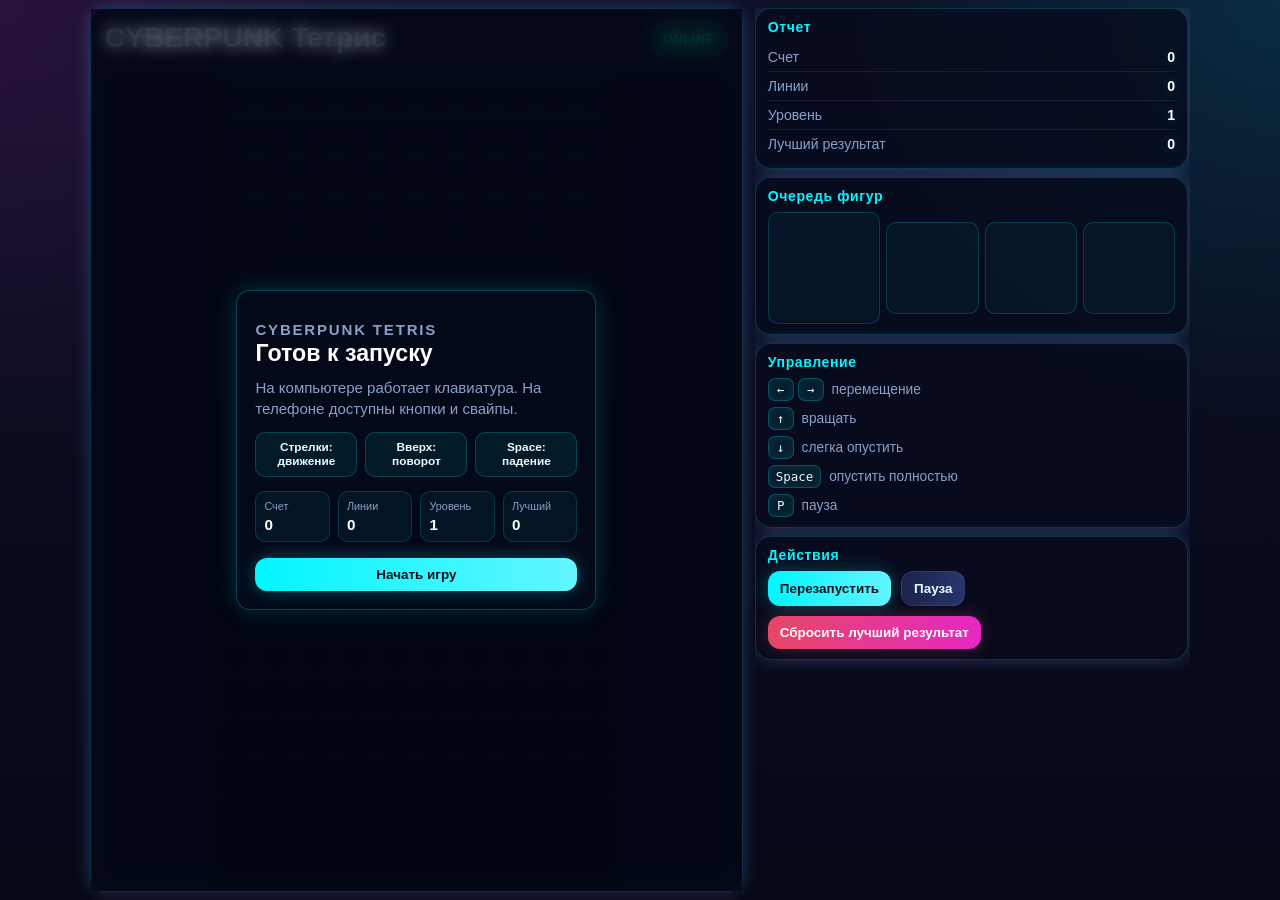
<file: index.html>
<!DOCTYPE html>
<html lang="ru">
<head>
  <meta charset="UTF-8" />
  <meta name="viewport" content="width=device-width, initial-scale=1.0, viewport-fit=cover" />
  <meta name="theme-color" content="#060816" />
  <meta name="apple-mobile-web-app-capable" content="yes" />
  <meta name="apple-mobile-web-app-title" content="Cyberpunk Tetris" />
  <meta name="apple-mobile-web-app-status-bar-style" content="black-translucent" />
  <title>Cyberpunk Тетрис</title>
  <link rel="manifest" href="manifest.json" />
  <link rel="icon" type="image/png" sizes="32x32" href="assets/favicon-32x32.png" />
  <link rel="icon" type="image/png" sizes="192x192" href="assets/icon-192x192.png" />
  <link rel="apple-touch-icon" sizes="180x180" href="assets/apple-touch-icon.png" />
  <link rel="stylesheet" href="style.css" />
</head>
<body>
  <div class="noise"></div>
  <main class="app">
    <section class="game-panel">
      <div class="panel-header">
        <div>
          <h1>CYBERPUNK Тетрис</h1>
        </div>
        <div class="status" id="status">ONLINE</div>
      </div>
        
      <section class="mobile-hud">
          <div class="mobile-stats">
            <div class="mini-stat">
              <span>Счет</span>
              <strong id="scoreMobile">0</strong>
            </div>
            <div class="mini-stat">
              <span>Уровень</span>
              <strong id="levelMobile">1</strong>
            </div>
            <div class="mini-stat">
              <span>Линии</span>
              <strong id="linesMobile">0</strong>
            </div>
          </div>

          <div class="mobile-hud-row">
            <div class="mobile-piece-box">
              <span class="mobile-next-label">След.</span>
              <canvas id="nextPieceMobile" data-next-index="0" data-preview-block-size="18" width="88" height="88"></canvas>
            </div>

            <div class="mobile-actions">
              <button id="mobileRestartBtn" class="mobile-icon-btn" type="button" aria-label="Перезапустить">↺</button>
              <button id="mobilePauseBtn" class="mobile-icon-btn" type="button" aria-label="Пауза">⏸</button>
            </div>
          </div>
      </section>
      
      <div class="canvas-wrap">
        <canvas id="game" width="300" height="600"></canvas>
        <div class="scanlines"></div>
      </div>

      <section class="touch-controls" aria-label="Сенсорное управление">
        <button class="touch-btn" type="button" data-action="left" aria-label="Влево" title="Влево">←</button>
        <button class="touch-btn" type="button" data-action="rotate" aria-label="Повернуть" title="Повернуть">↻</button>
        <button class="touch-btn" type="button" data-action="right" aria-label="Вправо" title="Вправо">→</button>
        <button class="touch-btn" type="button" data-action="soft-drop" aria-label="Опустить" title="Опустить">↓</button>
        <button class="touch-btn touch-btn-strong" type="button" data-action="hard-drop" aria-label="Бросить вниз" title="Бросить вниз">⇩</button>
      </section>

      <div class="game-effects" id="gameEffects" aria-hidden="true"></div>
      <div class="feedback-pop" id="feedbackPop" aria-live="polite"></div>

      <section class="game-overlay" id="gameOverlay" aria-live="polite">
        <div class="overlay-panel">
          <p class="overlay-kicker" id="overlayKicker">CYBERPUNK TETRIS</p>
          <h2 id="overlayTitle">Готов к запуску</h2>
          <p id="overlayMessage">Клавиатура на компьютере; кнопки и свайпы на телефоне.</p>
          <div class="overlay-hints" id="overlayHints" aria-label="Подсказки управления">
            <span>Кнопки снизу</span>
            <span>Тап: мягко вниз</span>
            <span>Свайп вверх: поворот</span>
          </div>

          <div class="overlay-scoreboard" id="overlayScoreboard">
            <div>
              <span>Счет</span>
              <strong id="overlayScore">0</strong>
            </div>
            <div>
              <span>Линии</span>
              <strong id="overlayLines">0</strong>
            </div>
            <div>
              <span>Уровень</span>
              <strong id="overlayLevel">1</strong>
            </div>
            <div>
              <span>Лучший</span>
              <strong id="overlayBest">0</strong>
            </div>
          </div>

          <div class="overlay-actions">
            <button id="overlayPrimaryBtn" class="btn btn-primary" type="button">Начать игру</button>
            <button id="overlayRestartBtn" class="btn btn-secondary" type="button">Заново</button>
          </div>
        </div>
      </section>
    </section>

    <aside class="sidebar">
      <section class="card stats-card">
        <h2>Отчет</h2>
        <div class="stat-row"><span>Счет</span><strong id="score">0</strong></div>
        <div class="stat-row"><span>Линии</span><strong id="lines">0</strong></div>
        <div class="stat-row"><span>Уровень</span><strong id="level">1</strong></div>
        <div class="stat-row"><span>Лучший результат</span><strong id="best">0</strong></div>
      </section>

      <section class="card next-card">
        <h2>Очередь фигур</h2>
        <div class="next-queue">
          <canvas id="nextPiece" data-next-index="0" data-preview-block-size="18" width="88" height="88"></canvas>
          <canvas data-next-index="1" data-preview-block-size="16" width="76" height="76"></canvas>
          <canvas data-next-index="2" data-preview-block-size="16" width="76" height="76"></canvas>
          <canvas data-next-index="3" data-preview-block-size="16" width="76" height="76"></canvas>
        </div>
      </section>

      <section class="card help-card">
        <h2>Управление</h2>
        <div class="controls">
          <div><kbd>←</kbd><kbd>→</kbd> перемещение</div>
          <div><kbd>↑</kbd> вращать</div>
          <div><kbd>↓</kbd> слегка опустить</div>
          <div><kbd>Space</kbd> опустить полностью</div>
          <div><kbd>P</kbd> пауза</div>
        </div>
      </section>

      <section class="card">
        <h2>Действия</h2>
        <div class="actions">
          <button id="restartBtn" class="btn btn-primary">Перезапустить</button>
          <button id="pauseBtn" class="btn btn-secondary">Пауза</button>
          <button id="clearBestBtn" class="btn btn-danger">Сбросить лучший результат</button>
        </div>
      </section>
    </aside>
  </main>

  <script src="script.js"></script>
</body>
</html>
</file>
<file: style.css>
* {
  box-sizing: border-box;
}

:root {
  --app-height: 100dvh;
  --bg-1: #060816;
  --bg-2: #0b1026;
  --panel: rgba(8, 12, 30, 0.82);
  --panel-border: rgba(0, 246, 255, 0.18);
  --text: #e7faff;
  --muted: #8aa0c8;
  --cyan: #00f6ff;
  --pink: #ff2bd6;
  --violet: #8b5cf6;
  --red: #ff4d6d;
  --green: #00ffa3;
  --shadow-cyan: 0 0 18px rgba(0, 246, 255, 0.18);
  --shadow-pink: 0 0 20px rgba(255, 43, 214, 0.14);
}

html, body {
  margin: 0;
  min-height: 100%;
  font-family: Inter, Arial, sans-serif;
  color: var(--text);
  background-color: var(--bg-1);
  background:
    radial-gradient(circle at top left, rgba(255, 43, 214, 0.12), transparent 30%),
    radial-gradient(circle at top right, rgba(0, 246, 255, 0.12), transparent 28%),
    linear-gradient(180deg, var(--bg-2), var(--bg-1));
  touch-action: manipulation;
}

body {
  margin: 0;
  min-height: 100vh;
  min-height: 100dvh;
  min-height: var(--app-height);
  display: flex;
  justify-content: center;
  overflow-x: hidden;
  overscroll-behavior: none;
}

.noise {
  position: fixed;
  inset: 0;
  pointer-events: none;
  opacity: 0.05;
  background-image:
    repeating-linear-gradient(
      0deg,
      rgba(255, 255, 255, 0.08) 0px,
      rgba(255, 255, 255, 0.08) 1px,
      transparent 1px,
      transparent 3px
    );
}

.app {
  width: min(1100px, calc(100% - 16px));
  height: calc(100vh - 16px);
  height: calc(100dvh - 16px);
  margin: 8px auto;
  display: grid;
  grid-template-columns: minmax(0, 1.2fr) minmax(320px, 0.8fr);
  gap: 12px;
  align-items: stretch;
}

.game-panel,
.card {
  position: relative;
  background: var(--panel);
  border: 1px solid var(--panel-border);
  border-radius: 16px;
  backdrop-filter: blur(12px);
  box-shadow: var(--shadow-cyan), var(--shadow-pink);
}

.game-panel {
  padding: 14px;
  display: flex;
  flex-direction: column;
  gap: 10px;
  min-height: 0;
}

.panel-header {
  display: flex;
  justify-content: space-between;
  align-items: flex-start;
  gap: 10px;
  margin-bottom: 10px;
  flex-shrink: 0;
}

.panel-header > div:first-child {
  min-width: 0;
  flex: 1;
}

.eyebrow {
  margin: 0 0 4px;
  color: var(--cyan);
  text-transform: uppercase;
  letter-spacing: 0.18em;
  font-size: 0.68rem;
}

h1 {
  margin: 0;
  font-size: clamp(1.35rem, 2.2vw, 2.1rem);
  line-height: 1.05;
  white-space: nowrap;
  color: #fff;
  text-shadow:
    0 0 8px rgba(0, 246, 255, 0.55),
    0 0 18px rgba(255, 43, 214, 0.4);
}

.status {
  flex-shrink: 0;
  align-self: flex-start;
  white-space: nowrap;
  padding: 8px 12px;
  border-radius: 999px;
  border: 1px solid rgba(0, 255, 163, 0.35);
  color: var(--green);
  background: rgba(0, 255, 163, 0.08);
  box-shadow: 0 0 16px rgba(0, 255, 163, 0.16);
  font-weight: 700;
  font-size: 0.76rem;
  letter-spacing: 0.08em;
}

.status.playing {
  color: #00ffa3;
  border-color: rgba(0, 255, 163, 0.35);
}

.status.paused {
  color: #facc15;
  border-color: rgba(250, 204, 21, 0.4);
}

.status.gameover {
  color: #ff4d6d;
  border-color: rgba(255, 77, 109, 0.4);
}

.canvas-wrap {
  position: relative;
  border-radius: 14px;
  overflow: hidden;
  border: 1px solid rgba(0, 246, 255, 0.2);
  display: flex;
  justify-content: center;
  align-items: center;
  flex: 1;
  min-height: 0;
  background: rgba(2, 6, 18, 0.72);
}

.canvas-wrap.haptic-soft {
  animation: hapticSoft 150ms ease-out;
}

.canvas-wrap.haptic-medium {
  animation: hapticMedium 190ms ease-out;
}

.canvas-wrap.haptic-strong {
  animation: hapticStrong 240ms ease-out;
}

.canvas-wrap.haptic-soft::after,
.canvas-wrap.haptic-medium::after,
.canvas-wrap.haptic-strong::after {
  content: "";
  position: absolute;
  inset: 0;
  z-index: 3;
  pointer-events: none;
  background: radial-gradient(circle at center, rgba(0, 246, 255, 0.22), transparent 58%);
  mix-blend-mode: screen;
  opacity: 0;
  animation: hapticGlow 240ms ease-out;
}

.canvas-wrap.haptic-strong::after {
  background:
    radial-gradient(circle at center, rgba(0, 255, 163, 0.24), transparent 48%),
    linear-gradient(180deg, rgba(255, 43, 214, 0.12), rgba(0, 246, 255, 0.12));
}

#game {
  display: block;
  height: 100%;
  width: auto;
  max-width: 100%;
  aspect-ratio: 1 / 2;
  background: linear-gradient(180deg, rgba(6, 10, 24, 0.98), rgba(2, 4, 12, 1));
  touch-action: manipulation;
}

.scanlines {
  position: absolute;
  inset: 0;
  pointer-events: none;
  background:
    repeating-linear-gradient(
      to bottom,
      rgba(255, 255, 255, 0.03) 0px,
      rgba(255, 255, 255, 0.03) 1px,
      transparent 2px,
      transparent 4px
    );
  mix-blend-mode: screen;
  opacity: 0.13;
}

.sidebar {
  display: grid;
  gap: 8px;
  align-content: start;
  grid-auto-rows: max-content;
  min-height: 0;
  overflow: auto;
  padding-right: 2px;
}

.card {
  padding: 10px 12px;
}

.card h2 {
  margin: 0 0 8px;
  font-size: 0.88rem;
  color: var(--cyan);
  letter-spacing: 0.04em;
}

.stat-row {
  display: flex;
  justify-content: space-between;
  gap: 12px;
  padding: 6px 0;
  border-bottom: 1px solid rgba(138, 160, 200, 0.12);
}

.stat-row:last-child {
  border-bottom: none;
}

.stat-row span {
  color: var(--muted);
  font-size: 0.88rem;
}

.stat-row strong {
  display: inline-block;
  color: #fff;
  text-shadow: 0 0 12px rgba(0, 246, 255, 0.25);
  font-size: 0.88rem;
}

.controls {
  display: grid;
  gap: 6px;
  color: var(--muted);
  font-size: 0.86rem;
}

kbd {
  display: inline-flex;
  align-items: center;
  justify-content: center;
  min-width: 26px;
  padding: 3px 7px;
  margin-right: 4px;
  border-radius: 7px;
  border: 1px solid rgba(0, 246, 255, 0.25);
  background: rgba(0, 246, 255, 0.08);
  color: var(--text);
  box-shadow: inset 0 0 10px rgba(0, 246, 255, 0.08);
  font-size: 0.78rem;
}

.actions {
  display: flex;
  flex-wrap: wrap;
  gap: 10px;
}

.btn {
  border: none;
  border-radius: 12px;
  padding: 9px 12px;
  font-weight: 700;
  font-size: 0.84rem;
  cursor: pointer;
  transition: transform 0.15s ease, box-shadow 0.15s ease, opacity 0.15s ease;
}

.btn:hover {
  transform: translateY(-1px);
}

.btn:active {
  transform: translateY(0);
}

.btn-primary {
  background: linear-gradient(90deg, var(--cyan), #63f5ff);
  color: #04111b;
  box-shadow: 0 0 18px rgba(0, 246, 255, 0.28);
}

.btn-secondary {
  background: linear-gradient(90deg, #1b2448, #26366d);
  color: var(--text);
  border: 1px solid rgba(139, 92, 246, 0.2);
}

.btn-danger {
  background: linear-gradient(90deg, rgba(255, 77, 109, 0.9), rgba(255, 43, 214, 0.9));
  color: white;
  box-shadow: 0 0 18px rgba(255, 77, 109, 0.25);
}

.piece-preview-wrap {
  display: flex;
  align-items: center;
  justify-content: center;
  min-height: 84px;
  border-radius: 12px;
  border: 1px solid rgba(0, 246, 255, 0.18);
  background: rgba(0, 246, 255, 0.04);
}

.next-queue {
  display: grid;
  grid-template-columns: 1fr repeat(3, 0.82fr);
  gap: 6px;
  align-items: stretch;
}

.next-queue canvas,
.piece-preview-wrap canvas {
  display: block;
  width: 100%;
  min-width: 0;
  aspect-ratio: 1;
  border-radius: 10px;
  border: 1px solid rgba(0, 246, 255, 0.18);
  background: rgba(0, 246, 255, 0.04);
}

.piece-preview-wrap canvas {
  width: 74px;
  height: 74px;
}

.next-queue canvas:first-child {
  min-height: 76px;
}

.next-queue canvas:not(:first-child) {
  align-self: center;
}

.mobile-hud {
  display: none;
}

.mobile-stats {
  display: grid;
  grid-template-columns: repeat(3, 1fr);
  gap: 8px;
}

.mini-stat {
  padding: 8px 10px;
  border-radius: 14px;
  border: 1px solid rgba(0, 246, 255, 0.2);
  background: rgba(0, 246, 255, 0.05);
}

.mini-stat span {
  display: block;
  margin-bottom: 4px;
  color: var(--muted);
  font-size: 0.72rem;
}

.mini-stat strong {
  display: inline-block;
  color: #fff;
  font-size: 1rem;
  text-shadow: 0 0 12px rgba(0, 246, 255, 0.25);
}

.mobile-hud-row {
  display: grid;
  grid-template-columns: minmax(0, 1fr) auto;
  gap: 8px;
  align-items: stretch;
  margin-top: 8px;
}

.mobile-piece-box {
  display: flex;
  align-items: center;
  justify-content: space-between;
  gap: 10px;
  padding: 8px 10px;
  border-radius: 14px;
  border: 1px solid rgba(0, 246, 255, 0.2);
  background: rgba(0, 246, 255, 0.05);
  min-width: 0;
}

.mobile-next-label {
  color: var(--muted);
  font-size: 0.8rem;
}

#nextPieceMobile {
  display: block;
  width: 64px;
  height: 64px;
  flex-shrink: 0;
}

.mobile-actions {
  display: flex;
  gap: 8px;
}

.mobile-icon-btn {
  width: 56px;
  min-width: 56px;
  min-height: 56px;
  border: 1px solid rgba(0, 246, 255, 0.3);
  border-radius: 14px;
  background: rgba(0, 246, 255, 0.08);
  color: white;
  font-size: 24px;
  cursor: pointer;
  touch-action: manipulation;
}

.touch-controls {
  display: none;
}

.touch-btn {
  min-width: 0;
  min-height: 52px;
  border: 1px solid rgba(0, 246, 255, 0.24);
  border-radius: 12px;
  background: rgba(4, 14, 32, 0.9);
  color: #f5feff;
  box-shadow: inset 0 0 16px rgba(0, 246, 255, 0.08);
  cursor: pointer;
  font-size: 1.35rem;
  font-weight: 800;
  line-height: 1;
  touch-action: none;
  user-select: none;
  -webkit-user-select: none;
}

.touch-btn:active {
  transform: translateY(1px);
  border-color: rgba(0, 255, 163, 0.45);
  background: rgba(0, 246, 255, 0.14);
}

.touch-btn-strong {
  color: #04111b;
  border-color: rgba(0, 255, 163, 0.5);
  background: linear-gradient(180deg, var(--green), #76ffd0);
}

.game-effects {
  position: absolute;
  inset: 0;
  z-index: 4;
  pointer-events: none;
  opacity: 0;
}

.game-effects::before,
.game-effects::after {
  content: "";
  position: absolute;
  inset: 0;
  opacity: 0;
}

.game-effects::before {
  background: radial-gradient(circle at center, rgba(255, 255, 255, 0.42), transparent 56%);
}

.game-effects::after {
  border: 1px solid rgba(0, 246, 255, 0.45);
  box-shadow: inset 0 0 28px rgba(0, 246, 255, 0.22);
}

.game-effects.flash-line {
  animation: effectPulse 260ms ease-out;
}

.game-effects.flash-tetris {
  animation: effectPulse 420ms ease-out;
}

.game-effects.flash-record {
  animation: effectRecord 620ms ease-out;
}

.game-effects.flash-line::before,
.game-effects.flash-tetris::before,
.game-effects.flash-record::before,
.game-effects.flash-line::after,
.game-effects.flash-tetris::after,
.game-effects.flash-record::after {
  opacity: 1;
}

.feedback-pop {
  position: absolute;
  left: 50%;
  top: 44%;
  z-index: 5;
  pointer-events: none;
  min-width: 120px;
  padding: 9px 14px;
  border: 1px solid rgba(0, 246, 255, 0.32);
  border-radius: 12px;
  background: rgba(5, 10, 28, 0.86);
  color: #fff;
  font-size: 0.86rem;
  font-weight: 800;
  letter-spacing: 0.04em;
  text-align: center;
  text-transform: uppercase;
  box-shadow: 0 0 18px rgba(0, 246, 255, 0.18);
  opacity: 0;
  transform: translate(-50%, 10px) scale(0.96);
}

.feedback-pop.is-visible {
  animation: feedbackPop 720ms ease-out;
}

.feedback-pop[data-type="drop"] {
  border-color: rgba(255, 255, 255, 0.26);
}

.feedback-pop[data-type="tetris"] {
  border-color: rgba(255, 43, 214, 0.46);
  box-shadow: 0 0 22px rgba(255, 43, 214, 0.24);
}

.feedback-pop[data-type="record"] {
  color: var(--green);
  border-color: rgba(0, 255, 163, 0.45);
  box-shadow: 0 0 24px rgba(0, 255, 163, 0.22);
}

.stat-bump {
  animation: statBump 260ms ease-out;
}

.record-glow {
  color: var(--green);
  animation: recordGlow 780ms ease-out;
}

.game-overlay {
  position: absolute;
  inset: 0;
  z-index: 6;
  display: grid;
  place-items: center;
  padding: 16px;
  background: rgba(2, 6, 20, 0.58);
  backdrop-filter: blur(8px);
  opacity: 1;
  visibility: visible;
  transition: opacity 0.18s ease, visibility 0.18s ease;
}

.game-overlay.is-hidden {
  opacity: 0;
  pointer-events: none;
  visibility: hidden;
}

.overlay-panel {
  width: min(360px, 100%);
  padding: 18px;
  border: 1px solid rgba(0, 246, 255, 0.26);
  border-radius: 14px;
  background: rgba(5, 10, 28, 0.92);
  box-shadow: 0 0 24px rgba(0, 246, 255, 0.18);
}

.overlay-kicker {
  margin: 0 0 8px;
  color: var(--cyan);
  font-size: 0.72rem;
  font-weight: 800;
  letter-spacing: 0.12em;
}

.overlay-panel h2 {
  margin: 0;
  color: #fff;
  font-size: 1.45rem;
  line-height: 1.1;
}

.overlay-panel p {
  margin: 10px 0 0;
  color: var(--muted);
  line-height: 1.45;
  font-size: 0.94rem;
}

.overlay-hints {
  display: grid;
  grid-template-columns: repeat(3, minmax(0, 1fr));
  gap: 8px;
  margin-top: 12px;
}

.overlay-hints span {
  display: flex;
  align-items: center;
  justify-content: center;
  min-height: 34px;
  padding: 7px 8px;
  border: 1px solid rgba(0, 246, 255, 0.2);
  border-radius: 10px;
  background: rgba(0, 246, 255, 0.07);
  color: #e7faff;
  font-size: 0.74rem;
  font-weight: 800;
  line-height: 1.2;
  text-align: center;
}

.overlay-hints.is-hidden {
  display: none;
}

.overlay-scoreboard {
  display: grid;
  grid-template-columns: repeat(4, 1fr);
  gap: 8px;
  margin-top: 14px;
}

.overlay-scoreboard div {
  min-width: 0;
  padding: 8px;
  border: 1px solid rgba(0, 246, 255, 0.16);
  border-radius: 10px;
  background: rgba(0, 246, 255, 0.05);
}

.overlay-scoreboard span,
.overlay-scoreboard strong {
  display: block;
}

.overlay-scoreboard span {
  color: var(--muted);
  font-size: 0.68rem;
}

.overlay-scoreboard strong {
  margin-top: 4px;
  color: #fff;
  font-size: 0.95rem;
}

.overlay-actions {
  display: flex;
  gap: 10px;
  margin-top: 16px;
}

.overlay-actions .btn {
  flex: 1;
}

.overlay-actions .is-hidden {
  display: none;
}

@keyframes effectPulse {
  0% {
    opacity: 0;
  }
  18% {
    opacity: 1;
  }
  100% {
    opacity: 0;
  }
}

@keyframes effectRecord {
  0% {
    opacity: 0;
    filter: hue-rotate(0deg);
  }
  18% {
    opacity: 1;
  }
  100% {
    opacity: 0;
    filter: hue-rotate(80deg);
  }
}

@keyframes hapticSoft {
  0% {
    transform: translateY(0);
  }
  45% {
    transform: translateY(1px);
  }
  100% {
    transform: translateY(0);
  }
}

@keyframes hapticMedium {
  0% {
    transform: translateY(0) scale(1);
  }
  40% {
    transform: translateY(2px) scale(0.997);
  }
  100% {
    transform: translateY(0) scale(1);
  }
}

@keyframes hapticStrong {
  0% {
    transform: translateY(0) scale(1);
  }
  32% {
    transform: translateY(3px) scale(0.994);
  }
  64% {
    transform: translateY(-1px) scale(1.002);
  }
  100% {
    transform: translateY(0) scale(1);
  }
}

@keyframes hapticGlow {
  0% {
    opacity: 0;
  }
  36% {
    opacity: 1;
  }
  100% {
    opacity: 0;
  }
}

@keyframes feedbackPop {
  0% {
    opacity: 0;
    transform: translate(-50%, 12px) scale(0.94);
  }
  18% {
    opacity: 1;
    transform: translate(-50%, 0) scale(1);
  }
  78% {
    opacity: 1;
  }
  100% {
    opacity: 0;
    transform: translate(-50%, -14px) scale(0.98);
  }
}

@keyframes statBump {
  0% {
    transform: scale(1);
  }
  42% {
    transform: scale(1.14);
  }
  100% {
    transform: scale(1);
  }
}

@keyframes recordGlow {
  0% {
    text-shadow: 0 0 0 rgba(0, 255, 163, 0);
  }
  35% {
    text-shadow: 0 0 18px rgba(0, 255, 163, 0.85);
  }
  100% {
    text-shadow: 0 0 0 rgba(0, 255, 163, 0);
  }
}

@media (prefers-reduced-motion: reduce) {
  .canvas-wrap.haptic-soft,
  .canvas-wrap.haptic-medium,
  .canvas-wrap.haptic-strong,
  .canvas-wrap.haptic-soft::after,
  .canvas-wrap.haptic-medium::after,
  .canvas-wrap.haptic-strong::after {
    animation: none;
  }
}

@media (max-width: 900px) {
  html,
  body {
    width: 100%;
    height: var(--app-height);
    min-height: var(--app-height);
    overflow: hidden;
    background: var(--bg-1);
  }

  body {
    position: fixed;
    inset: 0;
    display: block;
    padding: 0;
    overscroll-behavior: none;
    -webkit-overflow-scrolling: auto;
  }

  .noise {
    opacity: 0.035;
  }

  .app {
    width: min(100%, 430px);
    height: var(--app-height);
    min-height: 0;
    margin: 0 auto;
    padding:
      max(6px, env(safe-area-inset-top))
      8px
      max(6px, env(safe-area-inset-bottom));
    grid-template-columns: 1fr;
    gap: 0;
    overflow: hidden;
  }

  .game-panel {
    height: 100%;
    min-height: 0;
    padding: 8px;
    display: grid;
    grid-template-rows: auto minmax(0, 1fr) auto;
    gap: 6px;
    overflow: hidden;
    border: 0;
    border-radius: 0;
    background:
      radial-gradient(circle at top, rgba(0, 246, 255, 0.1), transparent 36%),
      linear-gradient(180deg, rgba(7, 12, 30, 0.98), rgba(2, 5, 16, 1));
    box-shadow: none;
  }

  .panel-header {
    display: none;
  }

  .mobile-hud {
    display: block;
    min-height: 0;
    margin-bottom: 0;
  }

  .mobile-stats {
    gap: 6px;
  }

  .mini-stat {
    padding: 6px 8px;
    border-radius: 12px;
  }

  .mini-stat span {
    margin-bottom: 2px;
    font-size: 0.66rem;
  }

  .mini-stat strong {
    font-size: 0.92rem;
  }

  .mobile-hud-row {
    gap: 6px;
    margin-top: 6px;
  }

  .mobile-piece-box {
    min-height: 48px;
    padding: 6px 8px;
    border-radius: 12px;
  }

  #nextPieceMobile {
    width: 50px;
    height: 50px;
  }

  .mobile-actions {
    gap: 6px;
  }

  .mobile-icon-btn {
    width: 48px;
    min-width: 48px;
    min-height: 48px;
    border-radius: 12px;
    font-size: 1.25rem;
  }

  .sidebar {
    display: none;
  }

  .canvas-wrap {
    width: clamp(
      176px,
      min(
        calc(100vw - 16px),
        calc((var(--app-height) - 190px - env(safe-area-inset-top) - env(safe-area-inset-bottom)) / 2)
      ),
      340px
    );
    height: auto;
    max-width: 100%;
    max-height: 100%;
    aspect-ratio: 1 / 2;
    align-self: center;
    justify-self: center;
    border-radius: 12px;
  }

  #game {
    width: 100%;
    max-width: none;
    height: 100%;
  }

  .touch-controls {
    display: grid;
    align-self: center;
    justify-self: center;
    width: min(100%, 360px);
    grid-template-columns: repeat(5, minmax(0, 1fr));
    gap: 6px;
  }

  .touch-btn {
    min-height: clamp(44px, 6vh, 52px);
    border-radius: 11px;
    font-size: 1.25rem;
  }

  .game-overlay {
    padding: 10px;
  }

  .overlay-panel {
    width: min(100%, 340px);
    max-height: calc(var(--app-height) - 48px);
    overflow: auto;
    padding: 14px;
  }

  .overlay-panel h2 {
    font-size: 1.2rem;
  }

  .overlay-scoreboard {
    grid-template-columns: repeat(2, 1fr);
  }

  .overlay-hints {
    grid-template-columns: 1fr;
    gap: 6px;
    margin-top: 10px;
  }

  .overlay-hints span {
    min-height: 30px;
    padding: 6px 8px;
    font-size: 0.72rem;
  }

  .card {
    padding: 10px;
  }

  .stat-row {
    padding: 6px 0;
  }

}

#game {
  touch-action: none;
  user-select: none;
}
</file>
